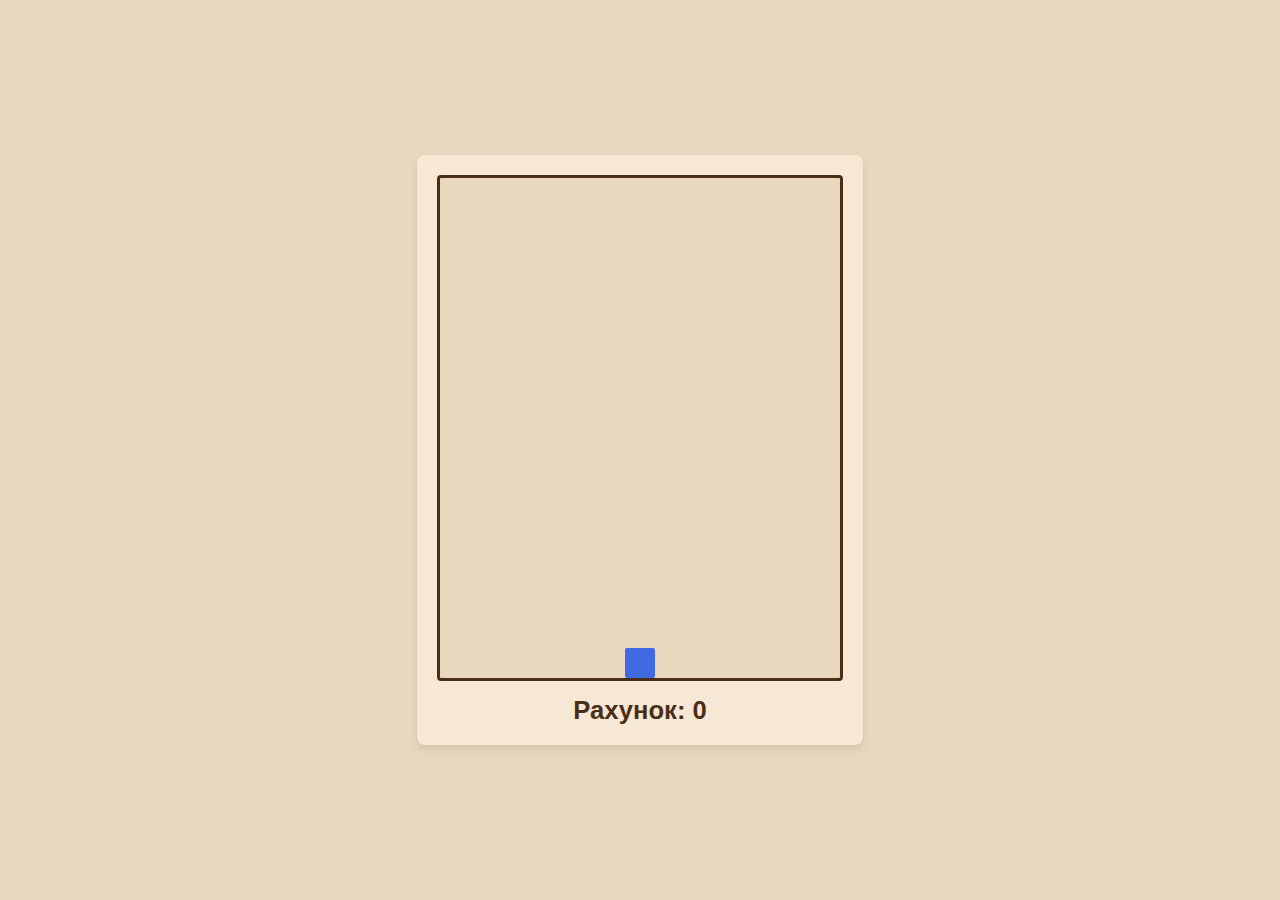
<file: avoid/avoid.html>
<!DOCTYPE html>
<html lang="uk">
<head>
    <meta charset="UTF-8">
    <title>Гра Уникни (Avoid Game)</title>
    <link rel="stylesheet" href="avoid.css">
</head>
<body>
    <div id="game-container">
        <div id="game-area">
            <div id="player"></div>
        </div>
        
        <div id="score-board">
            Рахунок: <span id="score">0</span>
        </div>

        <div id="game-over-screen" class="hidden">
            <h2>Гру Закінчено!</h2>
            <p>Ваш фінальний рахунок: <span id="final-score">0</span></p>
            <button id="restart-button">Спробувати знову</button>
        </div>
    </div>

    <script src="avoid.js"></script>
</body>
</html>
</file>
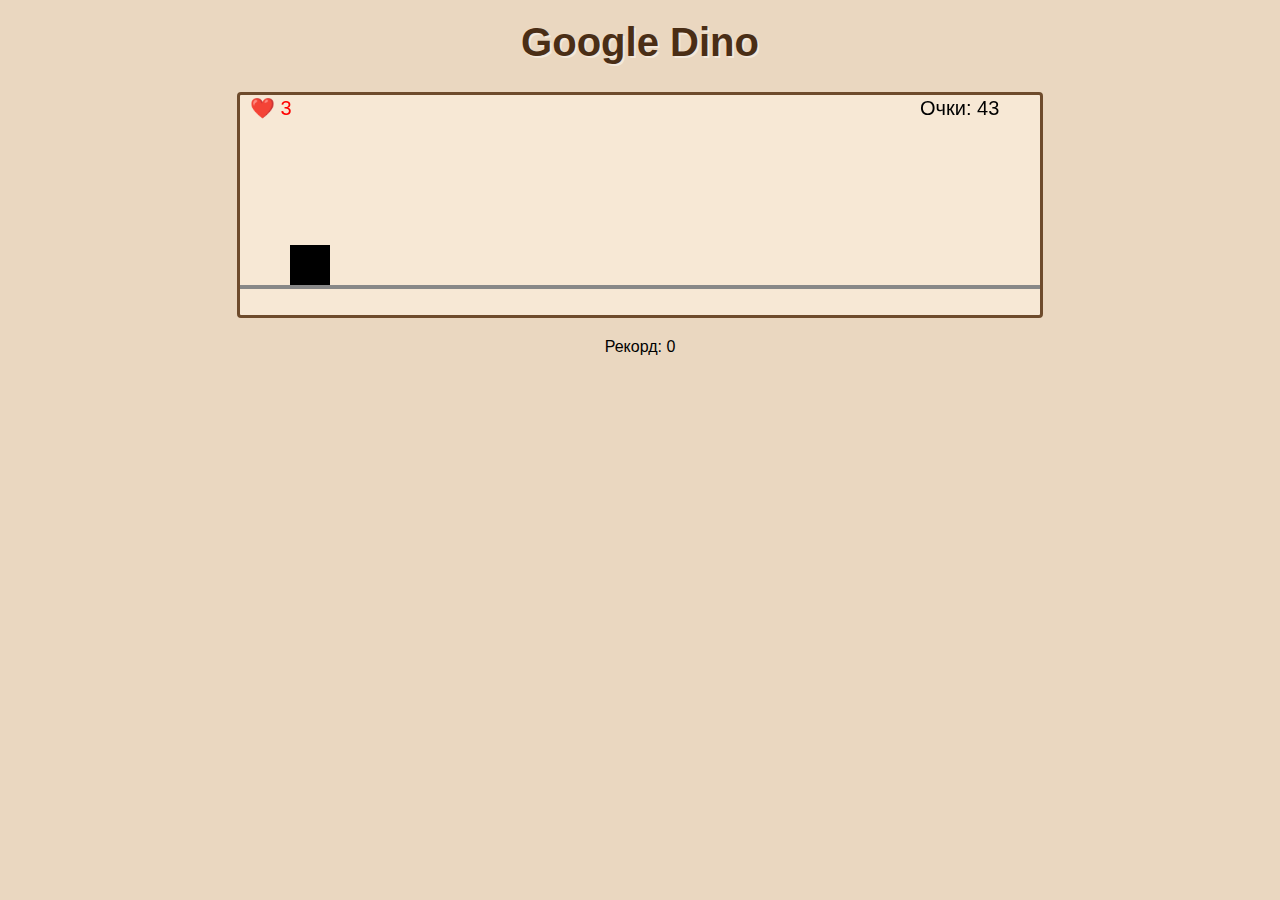
<file: dino/dino.html>
<!DOCTYPE html>
<html lang="uk">
<head>
    <meta charset="UTF-8">
    <title>Google Dino</title>
    <link rel="stylesheet" href="dino.css">
</head>
<body>

<h1>Google Dino</h1>
<canvas id="game" width="800" height="200"></canvas>
<p>Рекорд: <span id="best">0</span></p>

<script src="dino.js"></script>

</body>
</html>
</file>
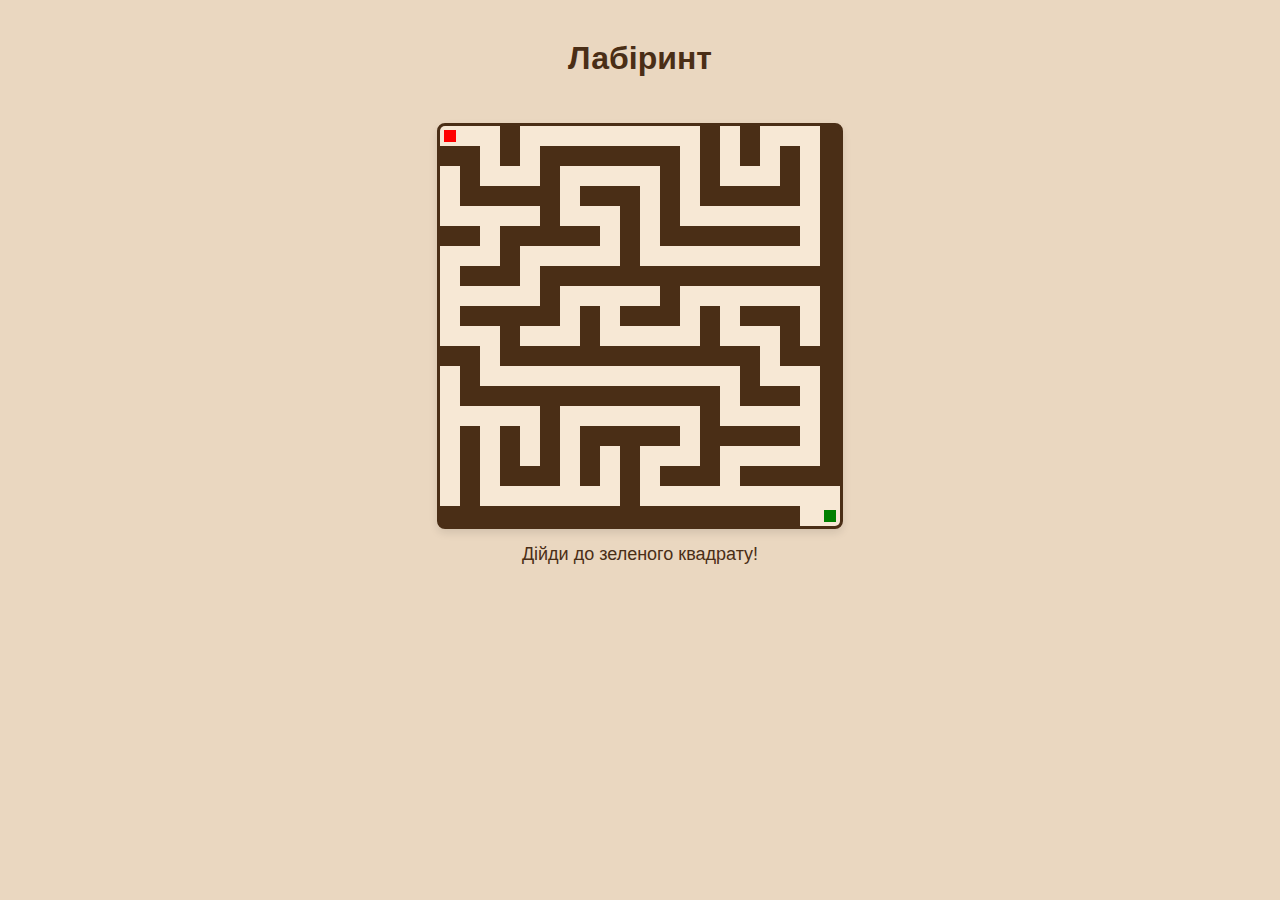
<file: maze/maze.html>
<!DOCTYPE html>
<html lang="uk">
<head>
    <meta charset="UTF-8">
    <title>Лабіринт</title>
    <link rel="stylesheet" href="maze.css">
</head>
<body>

<h1>Лабіринт</h1>

<canvas id="maze" width="400" height="400"></canvas>

<div id="msg">Дійди до зеленого квадрату!</div>

<script src="maze.js"></script>
</body>
</html>
</file>
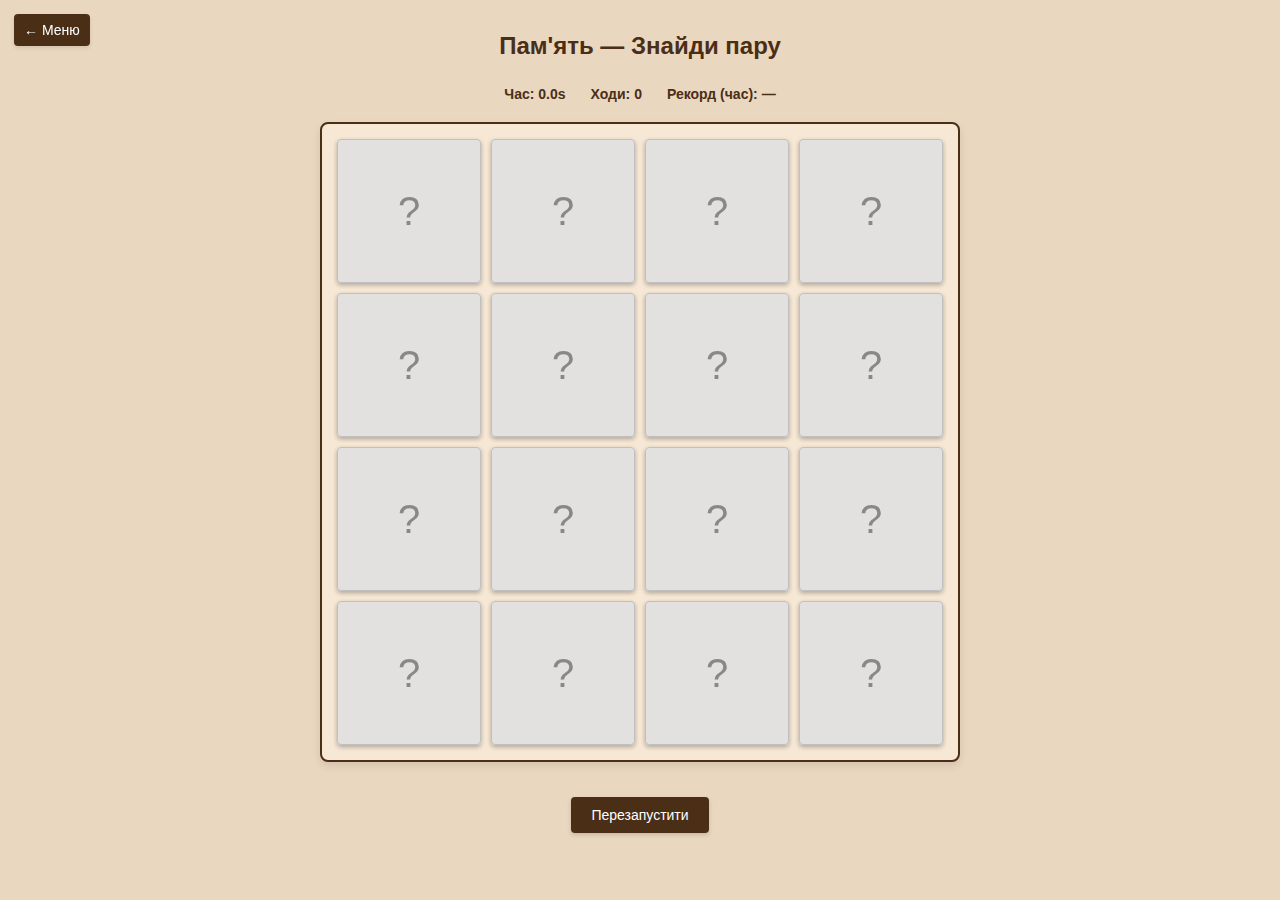
<file: memory/memory.html>
<!DOCTYPE html>
<html lang="uk">
<head>
<meta charset="utf-8" />
<title>Пам'ять — Знайди пари</title>
<link rel="stylesheet" href="memory.css">
</head>
<body>
  <a class="back" href="../index.html">← Меню</a>
  <h1>Пам'ять — Знайди пару</h1>

  <div class="game-wrap">
    <div id="info">
      <div>Час: <span id="time">0.0</span>s</div>
      <div>Ходи: <span id="moves">0</span></div>
      <div>Рекорд (час): <span id="bestTime">—</span></div>
    </div>

    <div id="grid" class="grid"></div>

    <div class="controls">
      <button id="restart">Перезапустити</button>
    </div>
  </div>

<script src="memory.js"></script>
</body>
</html>
</file>
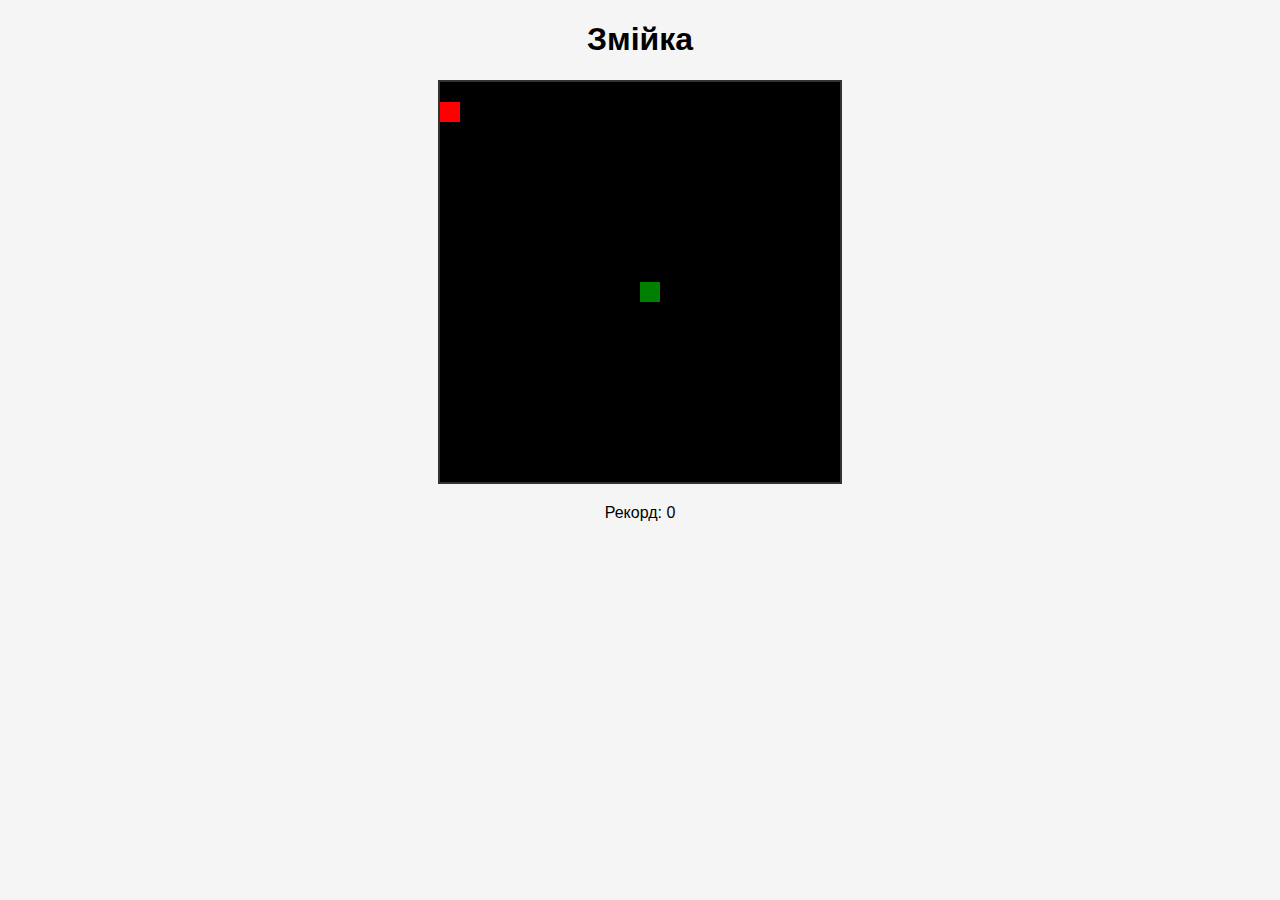
<file: snake/snake.html>
<!DOCTYPE html>
<html lang="uk">
<head>
    <meta charset="UTF-8">
    <title>Змійка</title>
    <link rel="stylesheet" href="snake.css">
</head>
<body>

<h1>Змійка</h1>
<canvas id="snake" width="400" height="400"></canvas>
<p>Рекорд: <span id="best">0</span></p>

<script src="snake.js"></script>

</body>
</html>
</file>
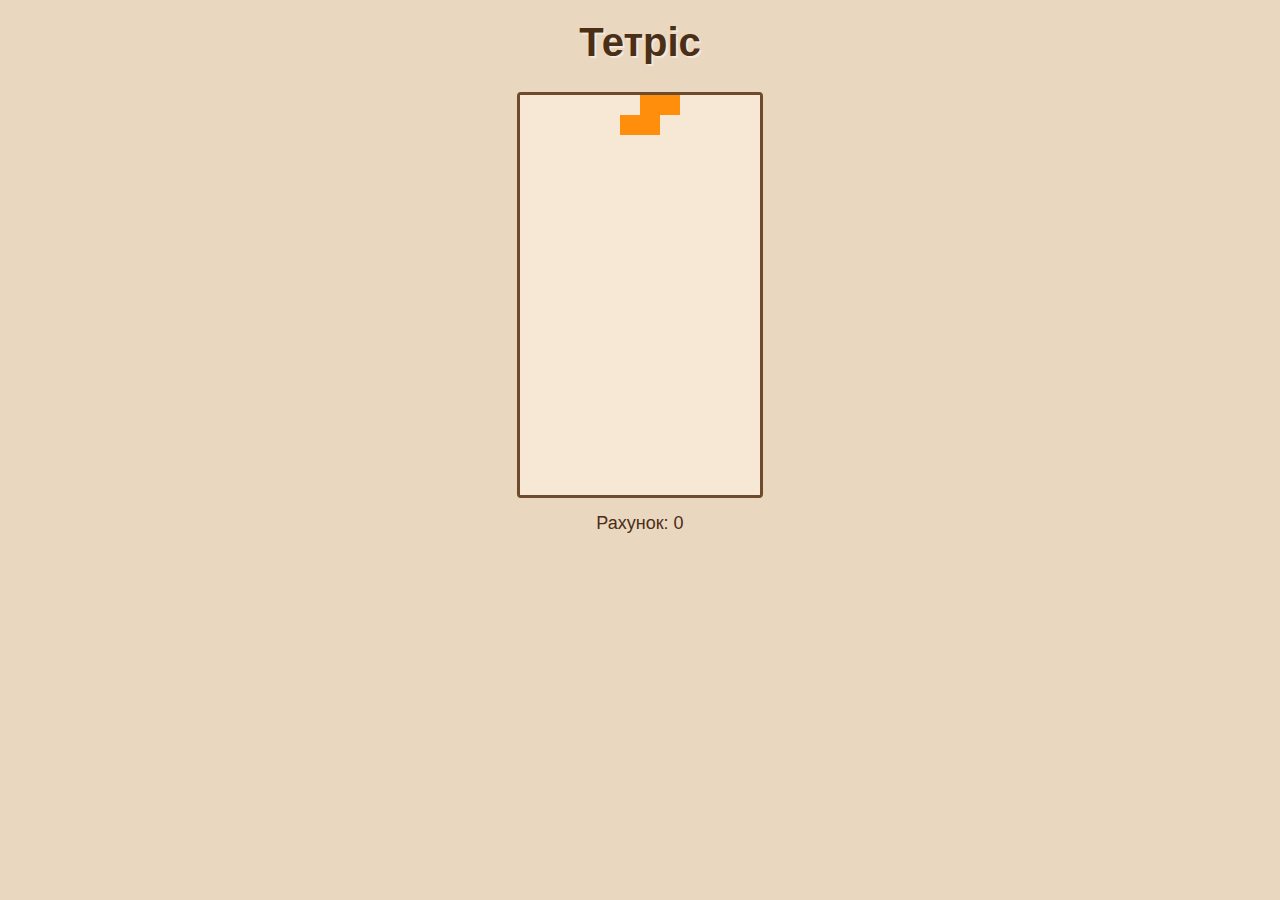
<file: tetris/tetris.html>
<!DOCTYPE html>
<html>
<head>
    <meta charset="UTF-8">
    <title>Тетріс</title>
    <link rel="stylesheet" href="tetris.css"> 
</head>
<body>

<h1>Тетріс</h1>
<canvas id="tetris" width="240" height="400"></canvas>
<p>Рахунок: <span id="score">0</span></p> 

<script src="tetris.js"></script>

</body>
</html>
</file>
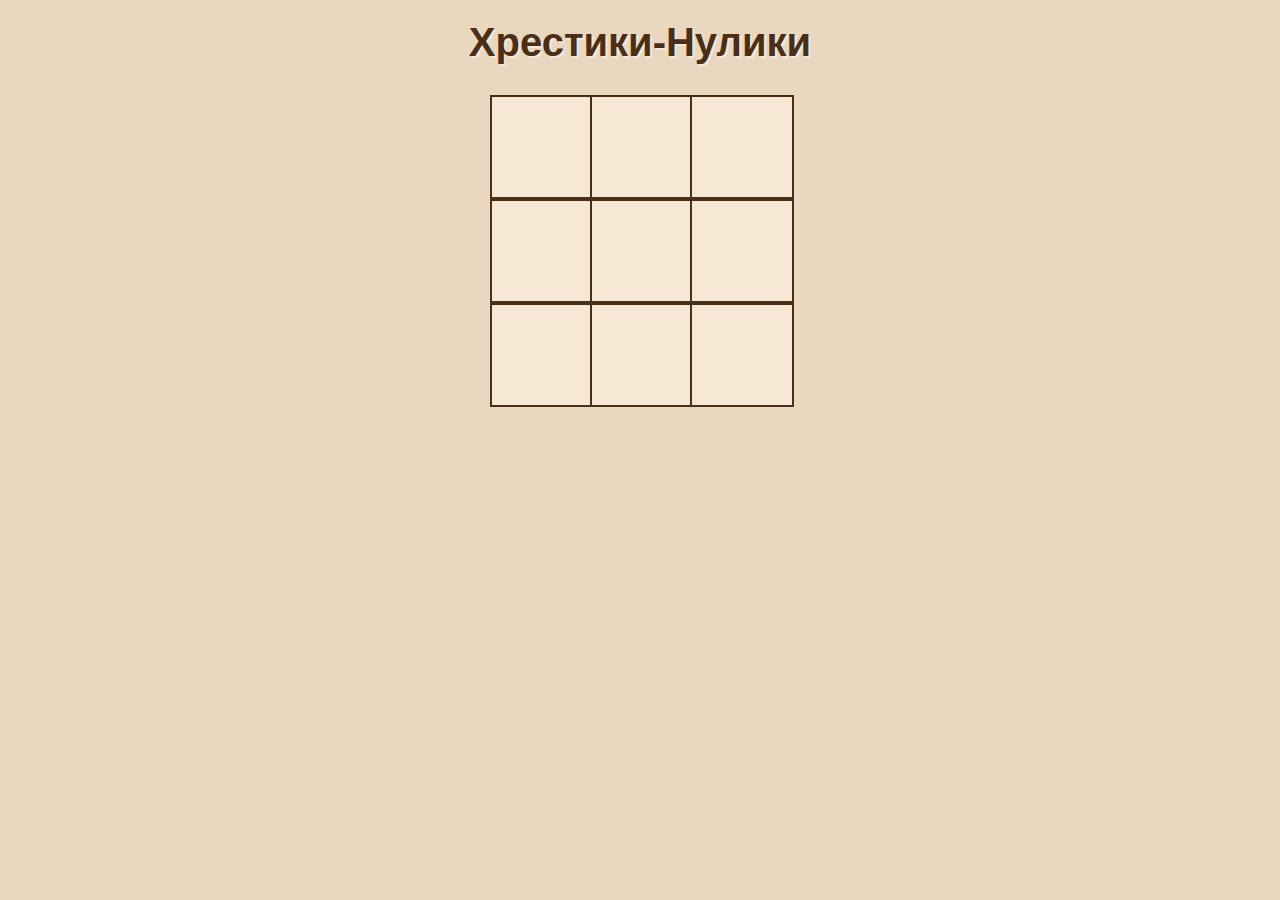
<file: tic-tac-toe/ttt.html>
<!DOCTYPE html>
<html lang="uk">
<head>
    <meta charset="UTF-8">
    <title>Хрестики-Нулики</title>
    <link rel="stylesheet" href="ttt.css">
</head>
<body>

<h1>Хрестики-Нулики</h1>

<div id="board"></div>
<p id="status"></p>

<script src="ttt.js"></script>

</body>
</html>
</file>
<file: avoid/avoid.css>
body {
    display: flex;
    justify-content: center;
    align-items: center;
    height: 100vh;
    margin: 0;
    background-color: #ead7c0; 
    font-family: 'Segoe UI', Tahoma, Geneva, Verdana, sans-serif;
    color: #4a2e16;
    overflow: hidden; 
}

#game-container {
    text-align: center;
    box-shadow: 0 4px 8px rgba(0, 0, 0, 0.1); 
    background-color: #f7e8d5;
    padding: 20px;
    border-radius: 8px;
}

#game-area {
    width: 400px;
    height: 500px;
    background-color: #ead7c0; 
    border: 3px solid #4a2e16; 
    position: relative; 
    overflow: hidden; 
    border-radius: 4px;
}

#player {
    width: 30px;
    height: 30px;
    background-color: royalblue;
    position: absolute;
    bottom: 0; 
    left: 185px; 
    border-radius: 2px;
}

.enemy {
    width: 25px;
    height: 25px;
    background-color: crimson;
    position: absolute;
    top: -25px; 
    border: 1px solid #a00;
    border-radius: 2px;
}

#score-board {
    margin-top: 15px;
    font-size: 1.6em;
    font-weight: 600;
    color: #4a2e16;
}

#game-over-screen {
    position: absolute;
    top: 0;
    left: 0;
    width: 100%;
    height: 100%;
    background-color: rgba(0, 0, 0, 0.75); 
    display: flex;
    flex-direction: column;
    justify-content: center;
    align-items: center;
    z-index: 100;
    color: white;
}

#game-over-screen h2 {
    font-size: 2.5em;
    margin-bottom: 10px;
}

#game-over-screen p {
    font-size: 1.2em;
    margin-bottom: 20px;
}

.hidden {
    display: none !important;
}

#restart-button {
    padding: 10px 25px;
    font-size: 1.1em;
    cursor: pointer;
    background-color: royalblue;
    color: white;
    border: none;
    border-radius: 5px;
    transition: background-color 0.2s;
}

#restart-button:hover {
    background-color: #004080;
}
</file>
<file: dino/dino.css>
body {
    text-align: center;
    background: #ead7c0;
    font-family: Arial;
}

canvas {
    background: #ffffff;
    border: 2px solid #000000;
}

h1 {
    margin-top: 20px;
    font-size: 40px;
    color: #4a2e16;
    text-shadow: 2px 2px 0 #ffffff70;
}

canvas {
    background: #f7e8d5;
    border: 3px solid #6e4b2c;
    border-radius: 4px;
}
</file>
<file: maze/maze.css>
body {
    margin: 0;
    padding: 0;
    background: #ead7c0; 
    font-family: 'Segoe UI', Tahoma, Geneva, Verdana, sans-serif;
    color: #333;
    display: flex;
    flex-direction: column;
    align-items: center;
    justify-content: flex-start;
    min-height: 100vh;
}

h1 {
    margin-top: 40px;
    font-size: 32px;
    color: #4a2e16; 
    text-shadow: none;
    font-weight: 600;
}

#msg {
    margin-top: 15px;
    font-size: 18px;
    color: #4a2e16;
}

canvas {
    margin-top: 25px;
    background: #4a2e16; 
    border: 3px solid #4a2e16; 
    border-radius: 8px;
    box-shadow: 
        0 4px 8px rgba(0, 0, 0, 0.1),
        0 0 0 1px #ead7c0;
}
</file>
<file: memory/memory.css>
:root{
  --bg: #ead7c0; 
  --light-bg: #f7e8d5;
  --accent: #4a2e16;
  --text: #4a2e16;
}
*{box-sizing:border-box}
body{
  margin:0;
  min-height:100vh;
  display:flex;
  flex-direction:column;
  align-items:center;
  background-color: var(--bg); 
  color: var(--text);
  font-family: 'Segoe UI', Tahoma, Geneva, Verdana, sans-serif;
  padding:24px;
}
.back{
  position:fixed; left:14px; top:14px;
  text-decoration:none; color:white; background:var(--accent);
  padding:8px 10px; border-radius:4px; font-size:14px;
  box-shadow: 0 2px 4px rgba(0, 0, 0, 0.1);
}
h1{
  margin-top:8px; 
  color: #4a2e16;
  font-size:24px;
  text-shadow: none;
}
.game-wrap{
  width:720px; max-width:95%; 
  display:flex; flex-direction:column; 
  align-items:center; gap:20px;
  padding: 10px;
}
#info{
  display:flex; gap:25px; 
  justify-content:center; 
  color:var(--text);
  font-size:14px;
  font-weight: 600;
}
.grid{
  width:640px; max-width:92vw;
  display:grid;
  grid-template-columns:repeat(4, 1fr);
  gap:10px;
  padding:15px;
  background-color: var(--light-bg);
  border:2px solid #4a2e16;
  border-radius:8px;
  box-shadow:0 4px 8px rgba(0,0,0,0.1);
}
.card{
  position:relative;
  width:100%; padding-top:100%;
  perspective:1000px;
  cursor:pointer;
  user-select:none;
}
.card-inner{
  position:absolute; inset:0;
  border-radius:4px;
  transform-style:preserve-3d;
  transition: transform 0.4s;
  box-shadow: 0 2px 5px rgba(0,0,0,0.2);
}
.card.front .card-inner{ transform: rotateY(180deg); }
.face{
  position:absolute; inset:0;
  display:flex; align-items:center; justify-content:center;
  font-size:40px;
  border-radius:4px;
  backface-visibility:hidden;
}
.face.back{
  background-color: #e2e1e0;
  border:1px solid #c0c0c0;
  color: #888;
}
.face.front{
  transform:rotateY(180deg);
  background-color:#ead7c0;
  color: var(--accent);
  font-size:36px;
  border: 1px solid #4a2e16;
}
.card.matched .card-inner{ 
  box-shadow:0 0 10px #00cc66; 
  transform:scale(0.98); 
  opacity: 0.8; /
}
.controls{margin-top:15px}
button{
  padding:10px 20px; 
  border-radius:4px; 
  border:none;
  background:var(--accent);
  color:white;
  cursor:pointer; 
  font-family:inherit;
  font-size: 14px;
  box-shadow: 0 2px 4px rgba(0, 0, 0, 0.15);
}
button:hover{
  background:#ccc; 
  box-shadow:0 4px 8px rgba(0,0,0,0.2);
}
@media (max-width:520px){
  .grid{gap:8px}
  .face{font-size:24px}
}
</file>
<file: snake/snake.css>
body {
    background: #f5f5f5;
    text-align: center;
    font-family: Arial;
}

canvas {
    background: #000;
    border: 2px solid #333;
}
</file>
<file: tetris/tetris.css>
body {
    margin: 0;
    padding: 0;
    background: #ead7c0;
    font-family: 'Segoe UI', Tahoma, Verdana, sans-serif;
    color: #ccc;
    display: flex;
    flex-direction: column;
    align-items: center;
    justify-content: flex-start;
    min-height: 100vh;
}

h1 {
  margin-top: 20px;
    font-size: 40px;
    color: #4a2e16;
    text-shadow: 2px 2px 0 #ffffff70;
}

p {
    margin-top: 15px;
    font-size: 18px;
    color: #4a2e16;
    font-weight: 500;
}

canvas {
    background: #f7e8d5;
    border: 3px solid #6e4b2c;
    border-radius: 4px;
}
</file>
<file: tic-tac-toe/ttt.css>
body {
    background: #ead7c0;
    text-align: center;
    font-family: Arial;
}

#board {
    width: 300px;
    margin: 30px auto;
    display: grid;
    grid-template-columns: repeat(3, 100px);
}

.cell {
    width: 100px;
    height: 100px;
    background: #f7e8d5;
    border: 2px solid #4a2e16;
    font-size: 60px;
    line-height: 100px;
    cursor: pointer;
}

h1 {
    margin-top: 20px;
    font-size: 40px;
    color: #4a2e16;
    text-shadow: 2px 2px 0 #ffffff70;
}
</file>
